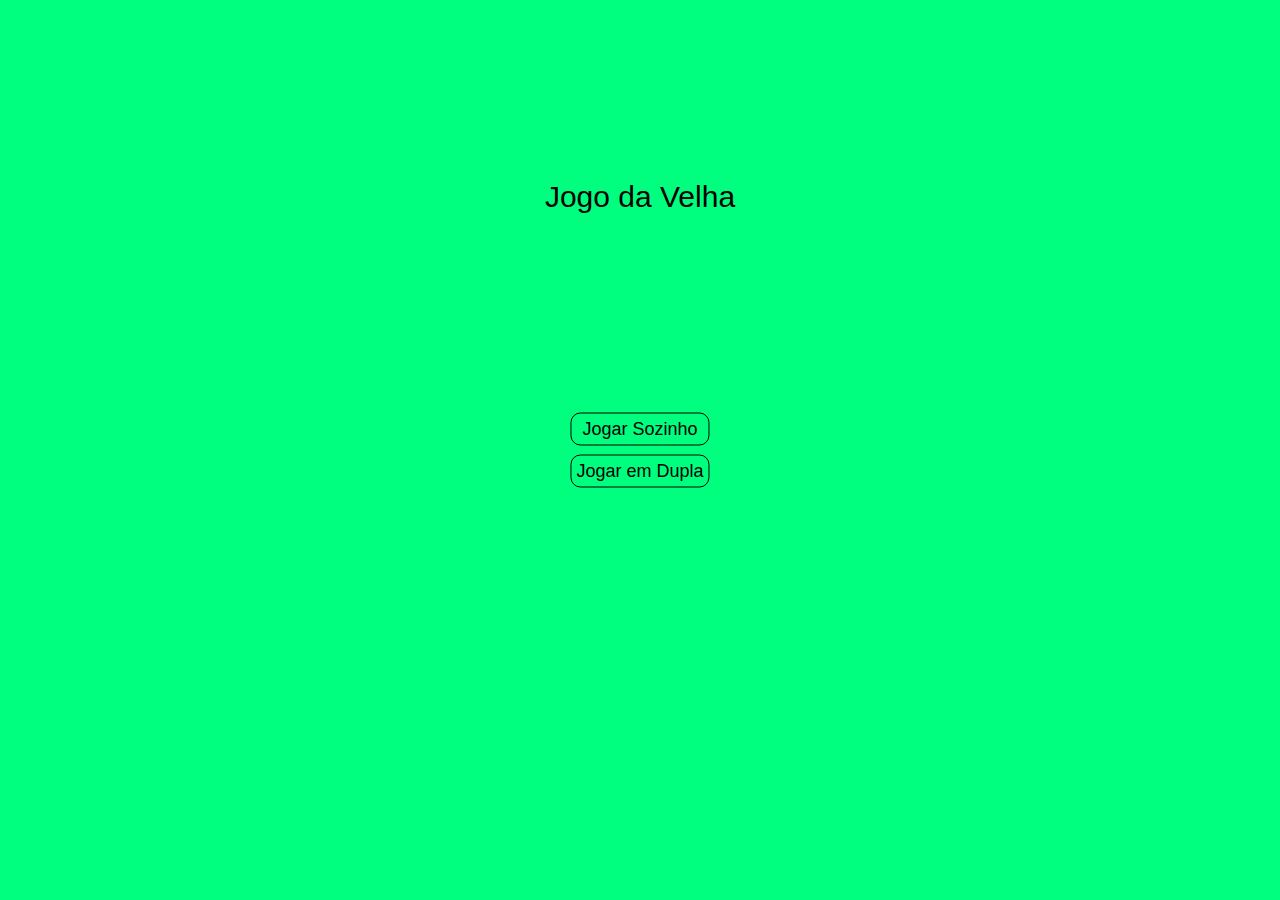
<file: index.html>
<!DOCTYPE html>
<html lang="pt-br">
<head>
    <meta charset="UTF-8">
    <meta name="viewport" content="width=device-width, initial-scale=1.0">
    <title>Jogo da Velha</title>
    <link rel="stylesheet" href="./css/style.css">
    <link rel="shortcut icon" href="./images/icon.png">
</head>
<body>
    <div class="fundo_titulo">
        <p class="titulo">Jogo da Velha</p>
    </div>
    
    <div class="menu">
        <div class="opcoes" id="opcao1"><a href="pages/JogoSolo.html">Jogar Sozinho</a></div>
        <div class="opcoes" id="opcao2"><a href="pages/JogoEmDupla.html">Jogar em Dupla</a></div>
    </div>
</body>
</html>
</file>
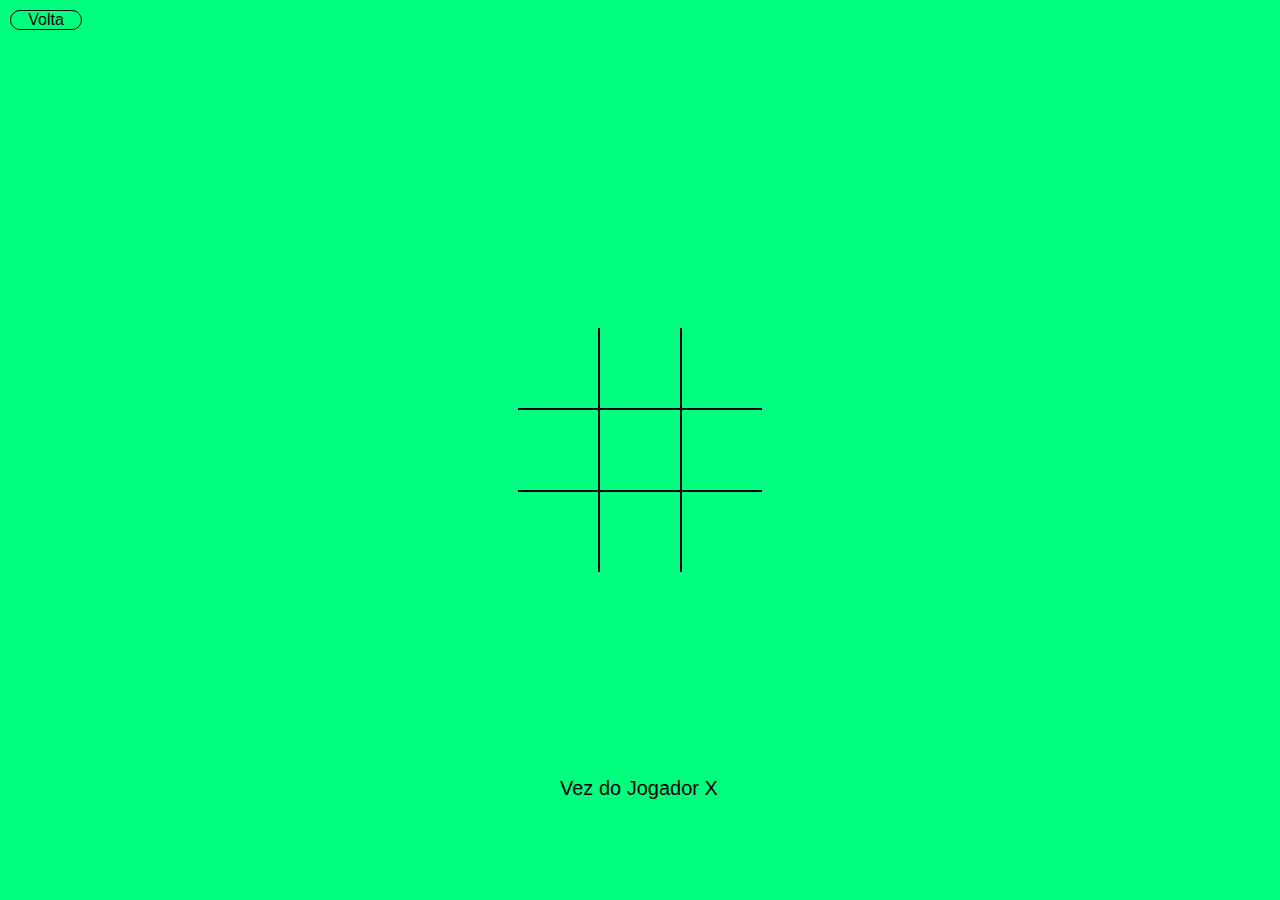
<file: pages/JogoEmDupla.html>
<!DOCTYPE html>
<html lang="pt-br">
<head>
   <meta charset="UTF-8">
   <meta name="viewport" content="width=device-width, initial-scale=1.0">
   <title>Jogo da Velha</title>
   <link rel="stylesheet" href="../css/style.css">
   <link rel="shortcut icon" href="../images/icon.png">
</head>
<body>
   <div class="volta-pag"><a href="../index.html">Volta</a></div>
  
  
  
   <div class="tabela">
     <div class="botao" id="0"></div>
     <div class="botao" id="1"></div>
     <div class="botao" id="2"></div>
     <div class="botao" id="3"></div>
     <div class="botao" id="4"></div>
     <div class="botao" id="5"></div>
     <div class="botao" id="6"></div>
     <div class="botao" id="7"></div>
     <div class="botao" id="8"></div>   
   </div>
  
   <div class="vezdojogo"><p class="vezdojogador">Vez do Jogador X</p></div>
  


   <div id="jdn" class="jogar-de-novo">   
       <div><p id="parabenizacao"></p></div>
     <div><p>Deseja Joga Novamente?</p></div>
     <div class="pergunta">
       <div><a href="menu.html"><button class="btn-confirm">Não</button></a></div>
       <div><button id="Recomeca" class="btn-confirm">Sim</button></div>
     </div>
   </div>
  
  <script src="../js/script.js"></script>
</body>
</html>
</file>
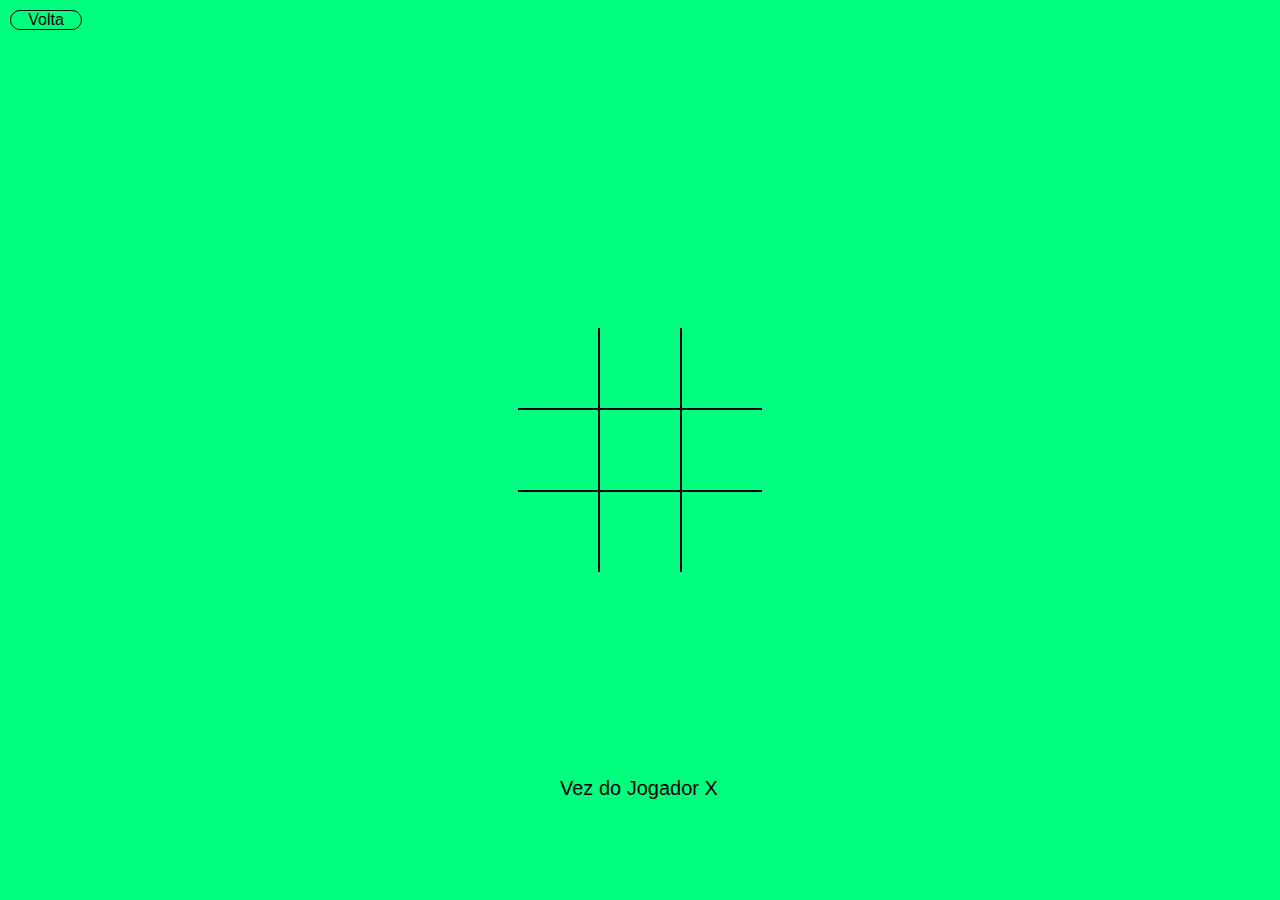
<file: pages/JogoSolo.html>
<!DOCTYPE html>
<html lang="pt">
<head>
   <meta charset="UTF-8">
   <meta name="viewport" content="width=device-width, initial-scale=1.0">
   <title>Jogo Solo</title>
   <link rel="stylesheet" href="../css/style.css">
   <link rel="shortcut icon" href="../images/icon.png">
</head>
<body>
  
  
   <div class="volta-pag"><a href="../index.html">Volta</a></div>
  
  
   <div class="tabela">
     <div class="botao" id="0"></div>
     <div class="botao" id="1"></div>
     <div class="botao" id="2"></div>
     <div class="botao" id="3"></div>
     <div class="botao" id="4"></div>
     <div class="botao" id="5"></div>
     <div class="botao" id="6"></div>
     <div class="botao" id="7"></div>
     <div class="botao" id="8"></div>   
   </div>
  
  
   <div class="vezdojogo"><p class="vezdojogador">Vez do Jogador X</p></div>
  

   <div id="jdn" class="jogar-de-novo">   
    <div><p id="parabenizacao"></p></div>
  <div><p>Deseja Joga Novamente?</p></div>
  <div class="pergunta">
    <div><a href="menu.html"><button class="btn-confirm">Não</button></a></div>
    <div><button id="Recomeca" class="btn-confirm">Sim</button></div>
  </div>
</div>
  
  <script src="../js/script2.js"></script>
</body>
</html>
</file>
<file: css/style.css>
@import url('https://fonts.cdnfonts.com/css/outfit');

* {
  padding: 0;
  margin: 0;
  background-color: #00FF7F;
  font-family: 'Outfit', sans-serif;
  text-align: center;
  white-space: nowrap;
}

a {
  text-decoration: none;
  color: inherit;
}


.titulo {
  font-size: 30px;
  margin-top: 180px;
}


.menu {
  position: absolute;
  top: 50%;
  left: 50%;
  transform: translate(-50%, -50%);
}


.opcoes {
  padding: 5px;
  margin: 9px;
  border-radius: 10px;
  border: 1px solid black;
  color: black;
  font-size: 18px;
  cursor: pointer;
  transition: .6s;
}


.opcoes:hover {
  transform: scale(1.3);
  transition: .6s;
}


.tabela {
  position: absolute;
  top: 50%;
  left: 50%;
  transform: translate(-50%, -50%);
  display: grid;
  grid-template-columns: repeat(3, auto);
}


.volta-pag {
  margin: 10px;
  width: 70px;
  border: 1px solid black;
  border-radius: 10px;
  transition: .6s;
}

.volta-pag:hover {
  transform: scale(1.2);
  transition: .6s;
}

.botao {
  display: flex;
  width: 80px;
  height: 80px;
  cursor: pointer;
  border: 1px solid black;
  align-items: center;
  justify-content: center;
  font-size: 25px;
}


.botao:nth-child(1),
.botao:nth-child(2),
.botao:nth-child(3) {
  border-top: none;
}


.botao:nth-child(1),
.botao:nth-child(4),
.botao:nth-child(7) {
  border-left: none;
}


.botao:nth-child(7),
.botao:nth-child(8),
.botao:nth-child(9) {
  border-bottom: none;
}


.botao:nth-child(9),
.botao:nth-child(6),
.botao:nth-child(3) {
  border-right: none;
}


.vezdojogo {
  position: absolute;
  bottom: 100px;
  left: calc(50% - 80px);
  font-size: 20px
}


.jogar-de-novo {
  display: none;
  position: absolute;
  top: 50%;
  left: 50%;
  transform: translate(-50%, -50%);
  border: 1px solid black;
  border-radius: 10px;
  padding: 5px;
  font-size: 20px;
  width: 300px;
}

#parabenizacao{
  font-weight: bold;
}


.pergunta {
  display: flex;
  justify-content: center;
  gap: 20px;
  margin-top: 10px;
}


.btn-confirm {
  cursor: pointer;
  border: 1px solid black;
  border-radius: 10px;
  padding: 5px;
  margin: 5px;
  transition: .6s;
}

.btn-confirm:hover {
  transform: scale(1.3);
  transition: .6s;
}

.escolha {
  display: none;
}

@media screen and (max-widht:500px) {
  .jogar-de-novo{
    width: 90%;
  }
}
</file>
